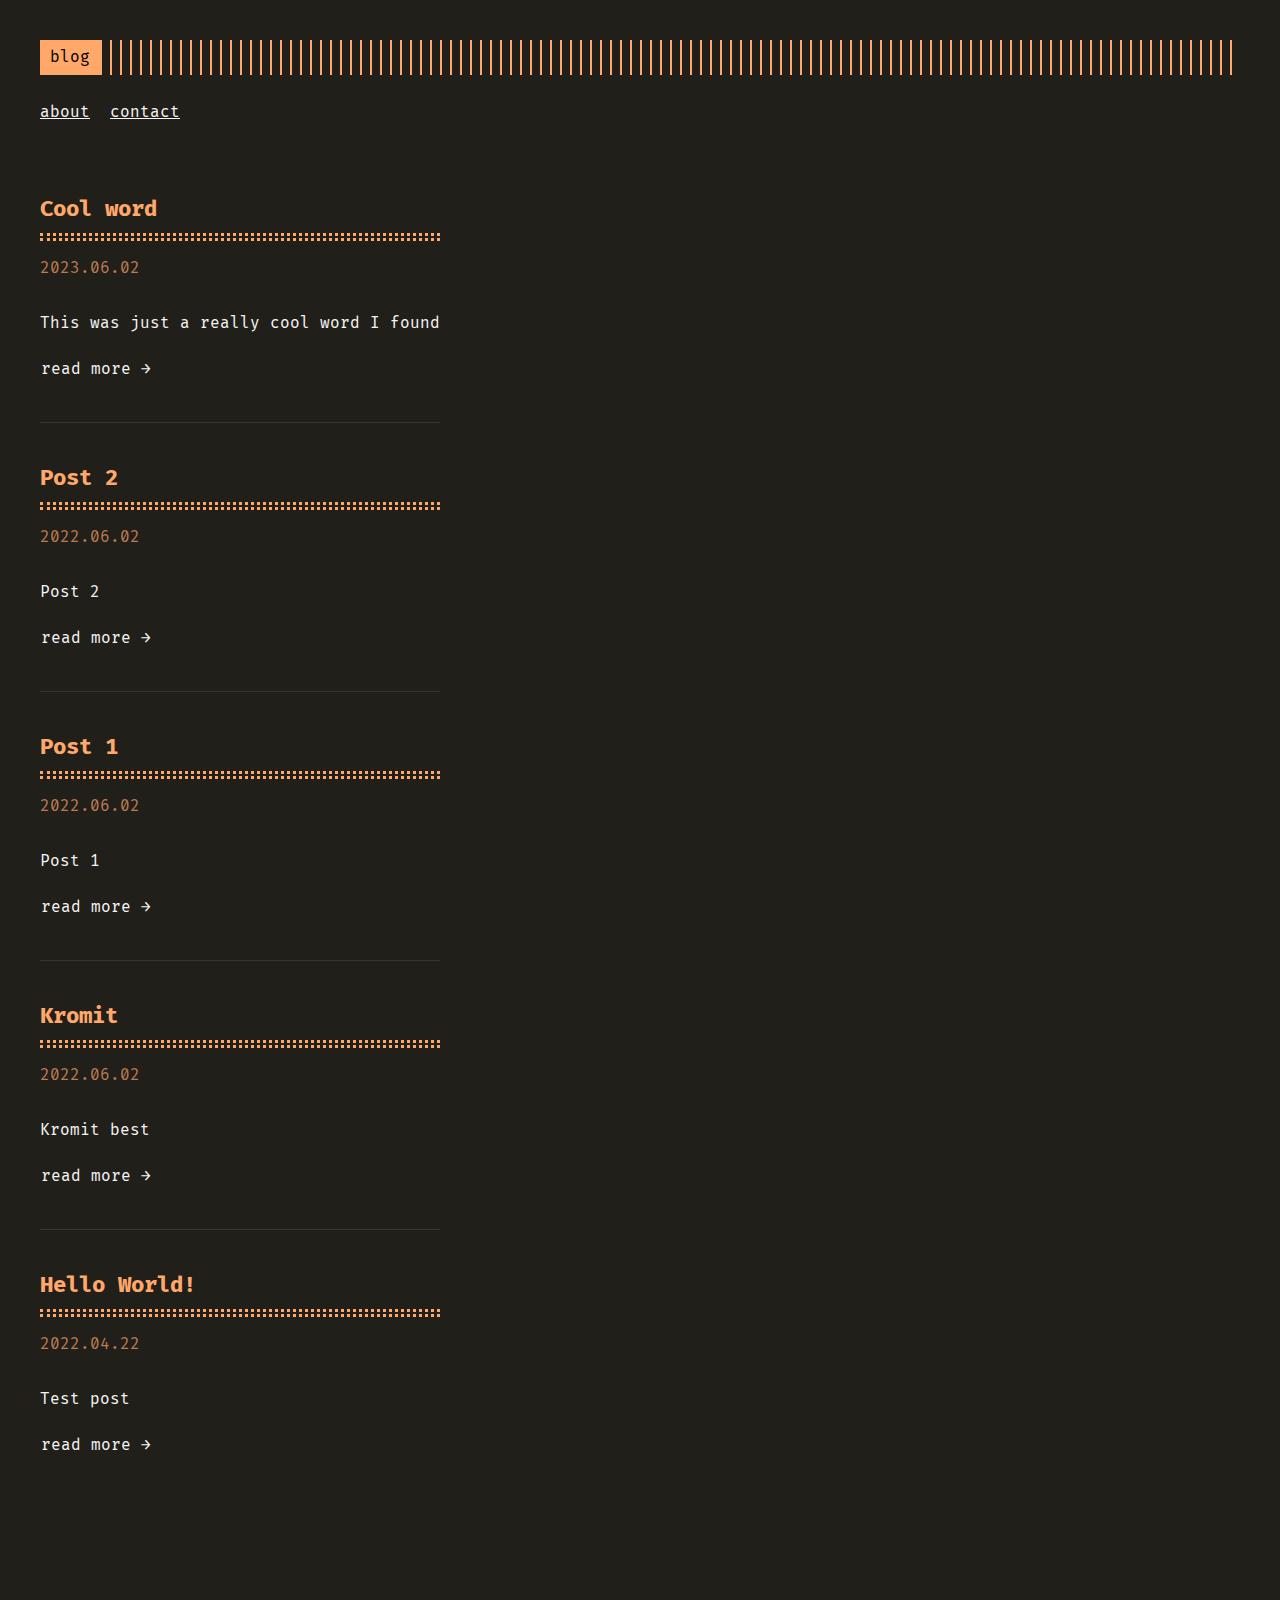
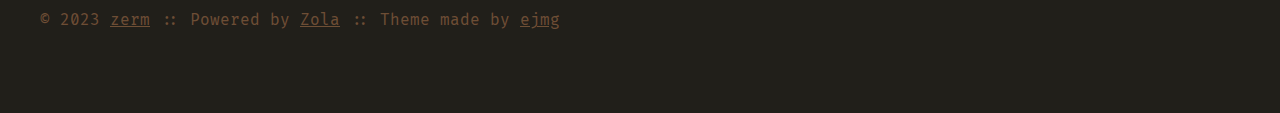
<file: index.html>
<!DOCTYPE html>
<html lang="en">
    <head><title>My website</title>
    <meta http-equiv="content-type" content="text/html; charset=utf-8">
    <meta name="viewport" content="width=device-width, initial-scale=1.0, maximum-scale=1"><meta name="description" content="Random musings"/>
    <meta property="og:title" content="My website -&nbsp;Random musings" />
    <meta property="og:type" content="website"/><meta property="og:url" content="https:&#x2F;&#x2F;oberblastmeister.github.io&#x2F;"/><meta property="og:description" content="Random musings"/>
    <link rel="preload" href="https://oberblastmeister.github.io/assets/fonts/FiraCode-Regular.woff2" as="font" type="font/woff2" crossorigin="anonymous">
    <link rel="preload" href="https://oberblastmeister.github.io/assets/fonts/FiraCode-Bold.woff2" as="font" type="font/woff2" crossorigin="anonymous">

    <link rel="stylesheet" href="https://oberblastmeister.github.io/style.css?h=20311fd9d8bf6b56aa68">
    <link rel="stylesheet" href=" https://oberblastmeister.github.io/color/orange.css?h=a5a5d7faf9d4bc3e0b18">
    
<link rel="alternate" type="application/atom+xml" title="My website RSS" href="https://oberblastmeister.github.io/atom.xml"></head>
    <body>
        <div class="container full">
<header class="header">
    <div class="header__inner">
        <div class="header__logo">
            <a href="&#x2F;">
    <div class="logo">
        blog
    </div>
</a>
        </div>
        <div class="menu-trigger">menu</div>
    </div>
    
    <nav class="menu">
        <ul class="menu__inner menu__inner--desktop">
            
            
                    <li>
                        <a href="
    
        https://oberblastmeister.github.io/about
    
">about</a>
                    </li>
                
                    <li>
                        <a href="
    
        https://oberblastmeister.github.io/contact
    
">contact</a>
                    </li>
                
            </ul>

        <ul class="menu__inner menu__inner--mobile">
            
        <li>
            <a href="
    
        https://oberblastmeister.github.io/about
    
">about</a>
        </li>
        <li>
            <a href="
    
        https://oberblastmeister.github.io/contact
    
">contact</a>
        </li>
        </ul>
    </nav>

    </header>
<div class="content">
<section class="posts"><div class="post on-list">
        <header>
            <h1 class="post-title">
                <a href="https:&#x2F;&#x2F;oberblastmeister.github.io&#x2F;nip&#x2F;">Cool word</a>
            </h1>
        </header>
        
        
        
    <div class="post-meta">
        <span class="post-date">2023.06.02
                </span>

        <span class="post-author"></span>

        

    
    
    </div>
<div class="post-content">
            This was just a really cool word I found</div>
        <div>
            <a class="read-more button" href="https:&#x2F;&#x2F;oberblastmeister.github.io&#x2F;nip&#x2F;">read more →</a>
        </div>
        </div>
    <div class="post on-list">
        <header>
            <h1 class="post-title">
                <a href="https:&#x2F;&#x2F;oberblastmeister.github.io&#x2F;another&#x2F;">Post 2</a>
            </h1>
        </header>
        
        
        
    <div class="post-meta">
        <span class="post-date">2022.06.02
                </span>

        <span class="post-author"></span>

        

    
    
    </div>
<div class="post-content">
            Post 2</div>
        <div>
            <a class="read-more button" href="https:&#x2F;&#x2F;oberblastmeister.github.io&#x2F;another&#x2F;">read more →</a>
        </div>
        </div>
    <div class="post on-list">
        <header>
            <h1 class="post-title">
                <a href="https:&#x2F;&#x2F;oberblastmeister.github.io&#x2F;jerry&#x2F;">Post 1</a>
            </h1>
        </header>
        
        
        
    <div class="post-meta">
        <span class="post-date">2022.06.02
                </span>

        <span class="post-author"></span>

        

    
    
    </div>
<div class="post-content">
            Post 1</div>
        <div>
            <a class="read-more button" href="https:&#x2F;&#x2F;oberblastmeister.github.io&#x2F;jerry&#x2F;">read more →</a>
        </div>
        </div>
    <div class="post on-list">
        <header>
            <h1 class="post-title">
                <a href="https:&#x2F;&#x2F;oberblastmeister.github.io&#x2F;kromit&#x2F;">Kromit</a>
            </h1>
        </header>
        
        
        
    <div class="post-meta">
        <span class="post-date">2022.06.02
                </span>

        <span class="post-author"></span>

        

    
    
    </div>
<div class="post-content">
            Kromit best</div>
        <div>
            <a class="read-more button" href="https:&#x2F;&#x2F;oberblastmeister.github.io&#x2F;kromit&#x2F;">read more →</a>
        </div>
        </div>
    <div class="post on-list">
        <header>
            <h1 class="post-title">
                <a href="https:&#x2F;&#x2F;oberblastmeister.github.io&#x2F;hello-world&#x2F;">Hello World!</a>
            </h1>
        </header>
        
        
        
    <div class="post-meta">
        <span class="post-date">2022.04.22
                </span>

        <span class="post-author"></span>

        

    
    
    </div>
<div class="post-content">
            Test post</div>
        <div>
            <a class="read-more button" href="https:&#x2F;&#x2F;oberblastmeister.github.io&#x2F;hello-world&#x2F;">read more →</a>
        </div>
        </div>
    </section>
</div>
    <div class="pagination">
        <div class="pagination__buttons">
            </div>
    </div>
<footer class="footer">
                    <div class="footer__inner"><div class="copyright">
            <span>© 2023 <a href="https://github.com/ejmg/zerm">zerm</a> :: Powered by <a href="https://www.getzola.org/">Zola</a></span>
            <span>:: Theme made by <a href="https://github.com/ejmg">ejmg</a></span>
        </div>
    <script type="text/javascript" src="https://oberblastmeister.github.io/assets/js/main.js"></script>
</div>
                    

                </footer></div>
    </body>
</html>
</file>
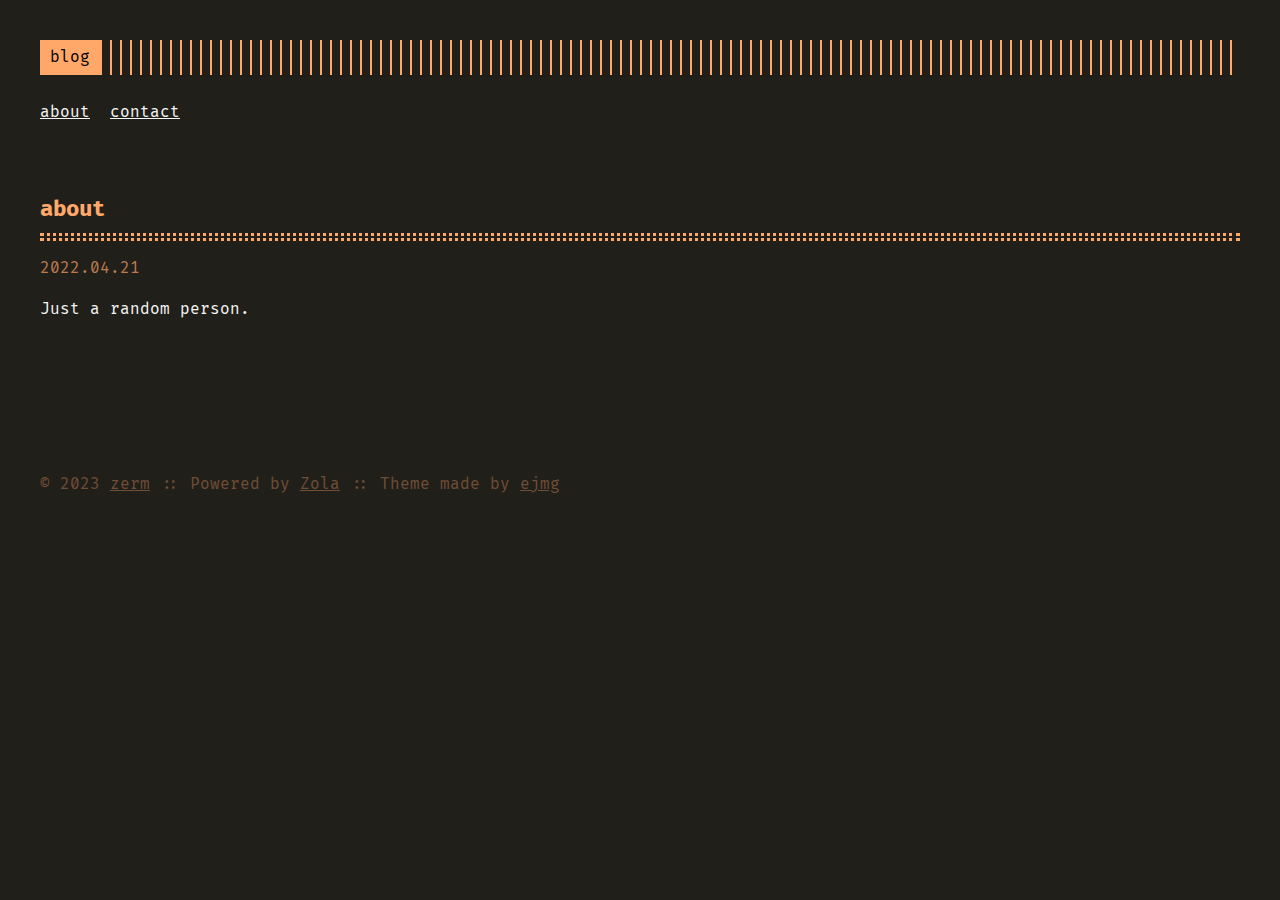
<file: about/index.html>
<!DOCTYPE html>
<html lang="en">
    <head>
    <title>about - Brian Shu</title>
    
    
    <meta http-equiv="content-type" content="text/html; charset=utf-8">
    <meta name="viewport" content="width=device-width, initial-scale=1.0, maximum-scale=1"><meta name="description" content="Random musings"/>
    <meta property="og:title" content="My website -&nbsp;about" />
    <meta property="og:type" content="website"/><meta property="og:url" content="https:&#x2F;&#x2F;oberblastmeister.github.io&#x2F;about&#x2F;"/><meta property="og:description" content="Random musings"/>
    <link rel="preload" href="https://oberblastmeister.github.io/assets/fonts/FiraCode-Regular.woff2" as="font" type="font/woff2" crossorigin="anonymous">
    <link rel="preload" href="https://oberblastmeister.github.io/assets/fonts/FiraCode-Bold.woff2" as="font" type="font/woff2" crossorigin="anonymous">

    <link rel="stylesheet" href="https://oberblastmeister.github.io/style.css?h=20311fd9d8bf6b56aa68">
    <link rel="stylesheet" href=" https://oberblastmeister.github.io/color/orange.css?h=a5a5d7faf9d4bc3e0b18">
    
<link rel="alternate" type="application/atom+xml" title="My website RSS" href="https://oberblastmeister.github.io/atom.xml"></head>
    <body>
        <div class="container full">
<header class="header">
    <div class="header__inner">
        <div class="header__logo">
            <a href="&#x2F;">
    <div class="logo">
        blog
    </div>
</a>
        </div>
        <div class="menu-trigger">menu</div>
    </div>
    
    <nav class="menu">
        <ul class="menu__inner menu__inner--desktop">
            
            
                    <li>
                        <a href="
    
        https://oberblastmeister.github.io/about
    
">about</a>
                    </li>
                
                    <li>
                        <a href="
    
        https://oberblastmeister.github.io/contact
    
">contact</a>
                    </li>
                
            </ul>

        <ul class="menu__inner menu__inner--mobile">
            
        <li>
            <a href="
    
        https://oberblastmeister.github.io/about
    
">about</a>
        </li>
        <li>
            <a href="
    
        https://oberblastmeister.github.io/contact
    
">contact</a>
        </li>
        </ul>
    </nav>

    </header>
<div class="content"><article class="post">
        <header>
            <h1 class="post-title">
                <a href="https:&#x2F;&#x2F;oberblastmeister.github.io&#x2F;about&#x2F;">about</a>
            </h1>
            
    <div class="post-meta">
        <span class="post-date">2022.04.21
                </span>

        <span class="post-author"></span>
    </div>

        </header><p>Just a random person.</p>

        
        
    </article></div>
    <div class="pagination">
        <div class="pagination__buttons">
            </div>
    </div>
<footer class="footer">
                    <div class="footer__inner"><div class="copyright">
            <span>© 2023 <a href="https://github.com/ejmg/zerm">zerm</a> :: Powered by <a href="https://www.getzola.org/">Zola</a></span>
            <span>:: Theme made by <a href="https://github.com/ejmg">ejmg</a></span>
        </div>
    <script type="text/javascript" src="https://oberblastmeister.github.io/assets/js/main.js"></script>
</div>
                    

                </footer></div>
    </body>
</html>
</file>
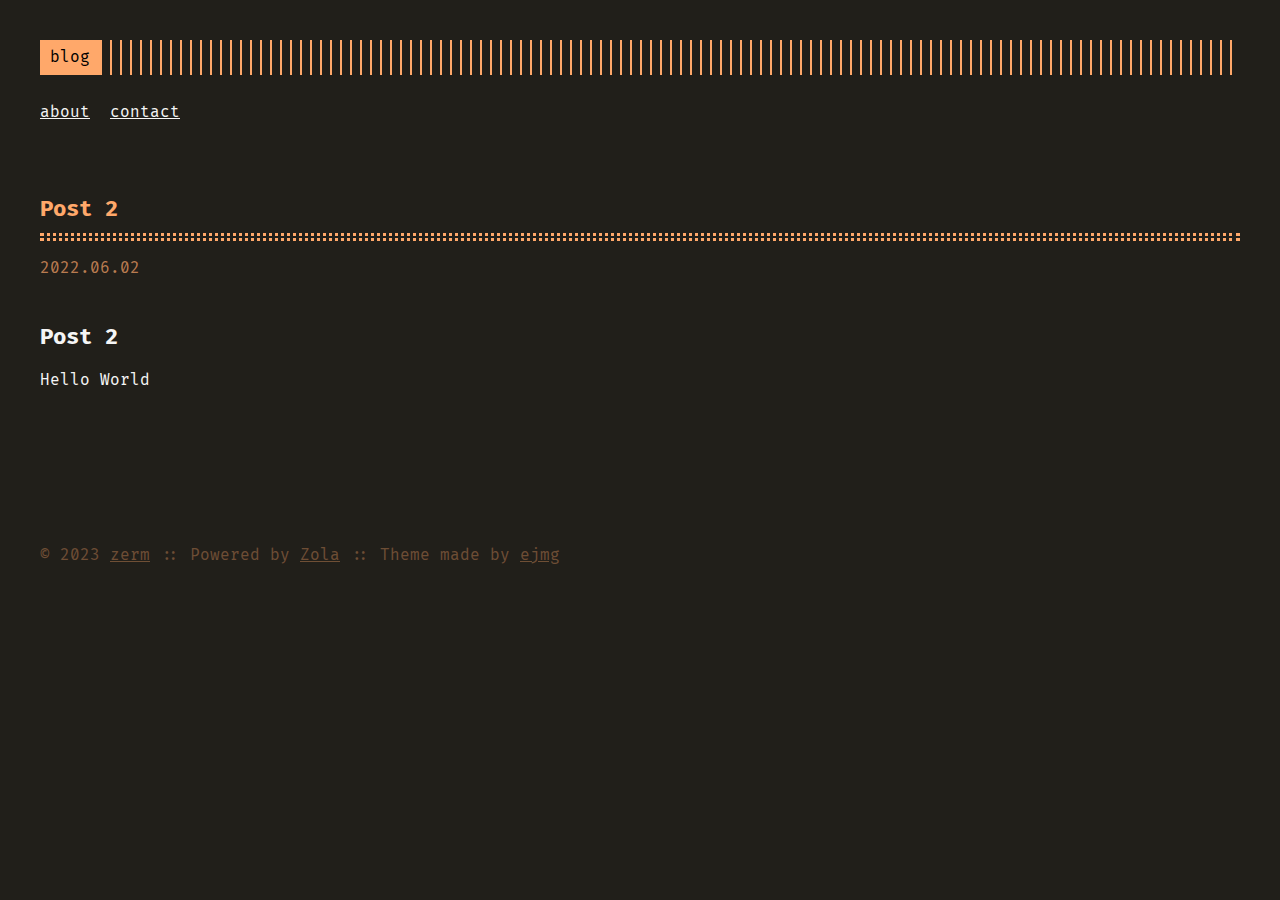
<file: another/index.html>
<!DOCTYPE html>
<html lang="en">
    <head>
    <title>Post 2 - Brian Shu</title>
    
    
    <meta http-equiv="content-type" content="text/html; charset=utf-8">
    <meta name="viewport" content="width=device-width, initial-scale=1.0, maximum-scale=1"><meta name="description" content="Random musings Post 2 Post 2"/>
    <meta property="og:title" content="My website -&nbsp;Post 2" />
    <meta property="og:type" content="website"/><meta property="og:url" content="https:&#x2F;&#x2F;oberblastmeister.github.io&#x2F;another&#x2F;"/><meta property="og:description" content="Post 2"/>
    <link rel="preload" href="https://oberblastmeister.github.io/assets/fonts/FiraCode-Regular.woff2" as="font" type="font/woff2" crossorigin="anonymous">
    <link rel="preload" href="https://oberblastmeister.github.io/assets/fonts/FiraCode-Bold.woff2" as="font" type="font/woff2" crossorigin="anonymous">

    <link rel="stylesheet" href="https://oberblastmeister.github.io/style.css?h=20311fd9d8bf6b56aa68">
    <link rel="stylesheet" href=" https://oberblastmeister.github.io/color/orange.css?h=a5a5d7faf9d4bc3e0b18">
    
<link rel="alternate" type="application/atom+xml" title="My website RSS" href="https://oberblastmeister.github.io/atom.xml"></head>
    <body>
        <div class="container full">
<header class="header">
    <div class="header__inner">
        <div class="header__logo">
            <a href="&#x2F;">
    <div class="logo">
        blog
    </div>
</a>
        </div>
        <div class="menu-trigger">menu</div>
    </div>
    
    <nav class="menu">
        <ul class="menu__inner menu__inner--desktop">
            
            
                    <li>
                        <a href="
    
        https://oberblastmeister.github.io/about
    
">about</a>
                    </li>
                
                    <li>
                        <a href="
    
        https://oberblastmeister.github.io/contact
    
">contact</a>
                    </li>
                
            </ul>

        <ul class="menu__inner menu__inner--mobile">
            
        <li>
            <a href="
    
        https://oberblastmeister.github.io/about
    
">about</a>
        </li>
        <li>
            <a href="
    
        https://oberblastmeister.github.io/contact
    
">contact</a>
        </li>
        </ul>
    </nav>

    </header>
<div class="content"><article class="post">
        <header>
            <h1 class="post-title">
                <a href="https:&#x2F;&#x2F;oberblastmeister.github.io&#x2F;another&#x2F;">Post 2</a>
            </h1>
            
    <div class="post-meta">
        <span class="post-date">2022.06.02
                </span>

        <span class="post-author"></span>

        

    
    
    </div>

            
    
</header><h1 id="post-2">Post 2<a class="zola-anchor" href="#post-2" aria-label="Anchor link for: post-2">§</a>
</h1>
<p>Hello World</p>


        
    
        

    <div id="disqus_thread"></div>
    <script>
        /**
        *  RECOMMENDED CONFIGURATION VARIABLES: EDIT AND UNCOMMENT THE SECTION BELOW TO INSERT DYNAMIC VALUES FROM YOUR PLATFORM OR CMS.
        *  LEARN WHY DEFINING THESE VARIABLES IS IMPORTANT: https://disqus.com/admin/universalcode/#configuration-variables    */
        
        var disqus_config = function () {
            this.page.url = 'https://oberblastmeister.github.io/another/';  // Replace PAGE_URL with your page's canonical URL variable
            this.page.identifier = 'https://oberblastmeister.github.io/another/'; // Replace PAGE_IDENTIFIER with your page's unique identifier variable
        };
        
        (function() { // DON'T EDIT BELOW THIS LINE
        var d = document, s = d.createElement('script');
        s.src = 'https://blog-uxhjoqcjze.disqus.com/embed.js';
        s.setAttribute('data-timestamp', +new Date());
        (d.head || d.body).appendChild(s);
        })();
    </script>
    <noscript>Please enable JavaScript to view the <a href="https://disqus.com/?ref_noscript">comments powered by Disqus.</a></noscript>


    

        
        
    </article></div>
    <div class="pagination">
        <div class="pagination__buttons">
            </div>
    </div>
<footer class="footer">
                    <div class="footer__inner"><div class="copyright">
            <span>© 2023 <a href="https://github.com/ejmg/zerm">zerm</a> :: Powered by <a href="https://www.getzola.org/">Zola</a></span>
            <span>:: Theme made by <a href="https://github.com/ejmg">ejmg</a></span>
        </div>
    <script type="text/javascript" src="https://oberblastmeister.github.io/assets/js/main.js"></script>
</div>
                    

                </footer></div>
    </body>
</html>
</file>
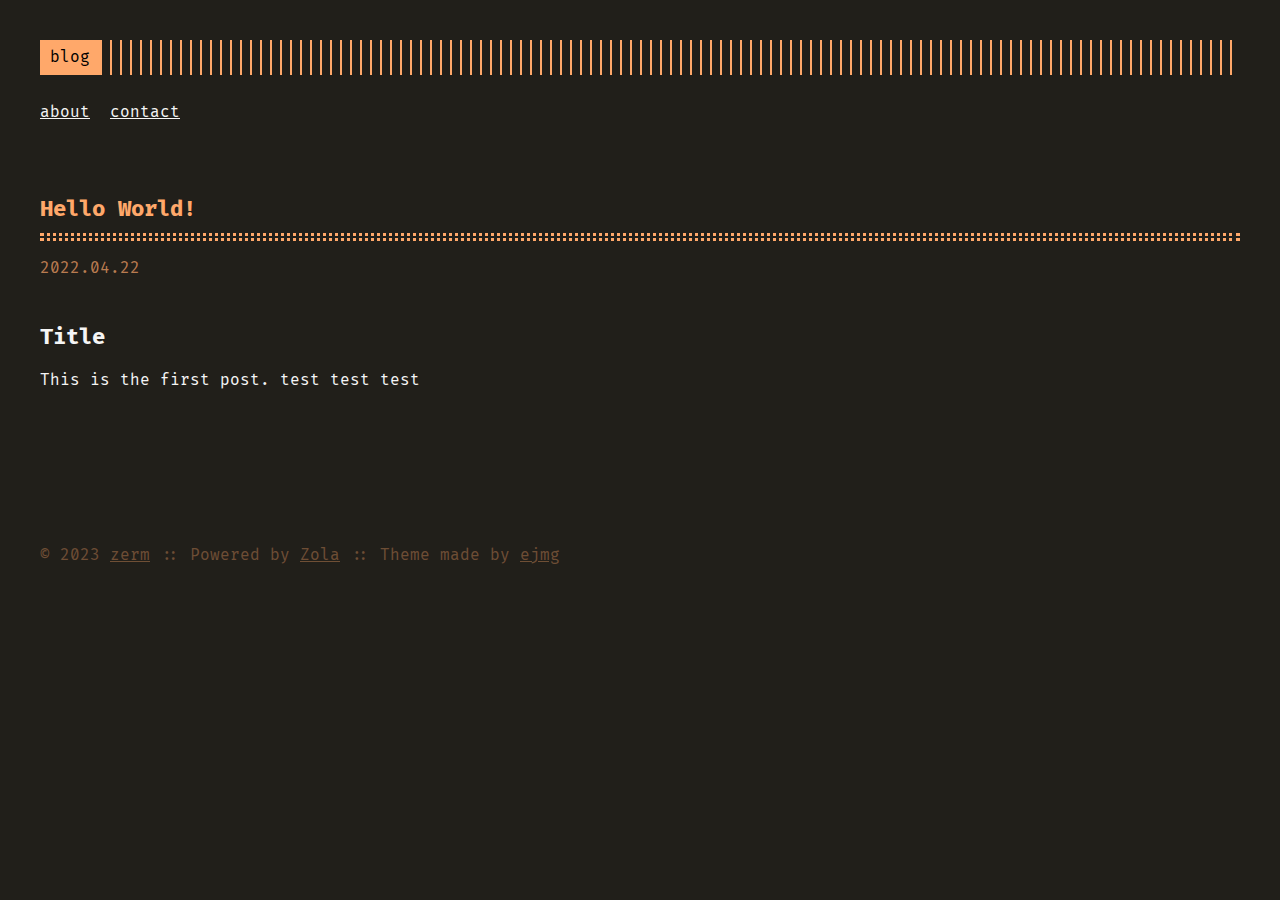
<file: hello-world/index.html>
<!DOCTYPE html>
<html lang="en">
    <head>
    <title>Hello World! - Brian Shu</title>
    
    
    <meta http-equiv="content-type" content="text/html; charset=utf-8">
    <meta name="viewport" content="width=device-width, initial-scale=1.0, maximum-scale=1"><meta name="description" content="Random musings Hello World! Test post"/>
    <meta property="og:title" content="My website -&nbsp;Hello World!" />
    <meta property="og:type" content="website"/><meta property="og:url" content="https:&#x2F;&#x2F;oberblastmeister.github.io&#x2F;hello-world&#x2F;"/><meta property="og:description" content="Test post"/>
    <link rel="preload" href="https://oberblastmeister.github.io/assets/fonts/FiraCode-Regular.woff2" as="font" type="font/woff2" crossorigin="anonymous">
    <link rel="preload" href="https://oberblastmeister.github.io/assets/fonts/FiraCode-Bold.woff2" as="font" type="font/woff2" crossorigin="anonymous">

    <link rel="stylesheet" href="https://oberblastmeister.github.io/style.css?h=20311fd9d8bf6b56aa68">
    <link rel="stylesheet" href=" https://oberblastmeister.github.io/color/orange.css?h=a5a5d7faf9d4bc3e0b18">
    
<link rel="alternate" type="application/atom+xml" title="My website RSS" href="https://oberblastmeister.github.io/atom.xml"></head>
    <body>
        <div class="container full">
<header class="header">
    <div class="header__inner">
        <div class="header__logo">
            <a href="&#x2F;">
    <div class="logo">
        blog
    </div>
</a>
        </div>
        <div class="menu-trigger">menu</div>
    </div>
    
    <nav class="menu">
        <ul class="menu__inner menu__inner--desktop">
            
            
                    <li>
                        <a href="
    
        https://oberblastmeister.github.io/about
    
">about</a>
                    </li>
                
                    <li>
                        <a href="
    
        https://oberblastmeister.github.io/contact
    
">contact</a>
                    </li>
                
            </ul>

        <ul class="menu__inner menu__inner--mobile">
            
        <li>
            <a href="
    
        https://oberblastmeister.github.io/about
    
">about</a>
        </li>
        <li>
            <a href="
    
        https://oberblastmeister.github.io/contact
    
">contact</a>
        </li>
        </ul>
    </nav>

    </header>
<div class="content"><article class="post">
        <header>
            <h1 class="post-title">
                <a href="https:&#x2F;&#x2F;oberblastmeister.github.io&#x2F;hello-world&#x2F;">Hello World!</a>
            </h1>
            
    <div class="post-meta">
        <span class="post-date">2022.04.22
                </span>

        <span class="post-author"></span>

        

    
    
    </div>

            
    
</header><h1 id="title">Title<a class="zola-anchor" href="#title" aria-label="Anchor link for: title">§</a>
</h1>
<p>This is the first post. test test test</p>


        
    
        

    <div id="disqus_thread"></div>
    <script>
        /**
        *  RECOMMENDED CONFIGURATION VARIABLES: EDIT AND UNCOMMENT THE SECTION BELOW TO INSERT DYNAMIC VALUES FROM YOUR PLATFORM OR CMS.
        *  LEARN WHY DEFINING THESE VARIABLES IS IMPORTANT: https://disqus.com/admin/universalcode/#configuration-variables    */
        
        var disqus_config = function () {
            this.page.url = 'https://oberblastmeister.github.io/hello-world/';  // Replace PAGE_URL with your page's canonical URL variable
            this.page.identifier = 'https://oberblastmeister.github.io/hello-world/'; // Replace PAGE_IDENTIFIER with your page's unique identifier variable
        };
        
        (function() { // DON'T EDIT BELOW THIS LINE
        var d = document, s = d.createElement('script');
        s.src = 'https://blog-uxhjoqcjze.disqus.com/embed.js';
        s.setAttribute('data-timestamp', +new Date());
        (d.head || d.body).appendChild(s);
        })();
    </script>
    <noscript>Please enable JavaScript to view the <a href="https://disqus.com/?ref_noscript">comments powered by Disqus.</a></noscript>


    

        
        
    </article></div>
    <div class="pagination">
        <div class="pagination__buttons">
            </div>
    </div>
<footer class="footer">
                    <div class="footer__inner"><div class="copyright">
            <span>© 2023 <a href="https://github.com/ejmg/zerm">zerm</a> :: Powered by <a href="https://www.getzola.org/">Zola</a></span>
            <span>:: Theme made by <a href="https://github.com/ejmg">ejmg</a></span>
        </div>
    <script type="text/javascript" src="https://oberblastmeister.github.io/assets/js/main.js"></script>
</div>
                    

                </footer></div>
    </body>
</html>
</file>
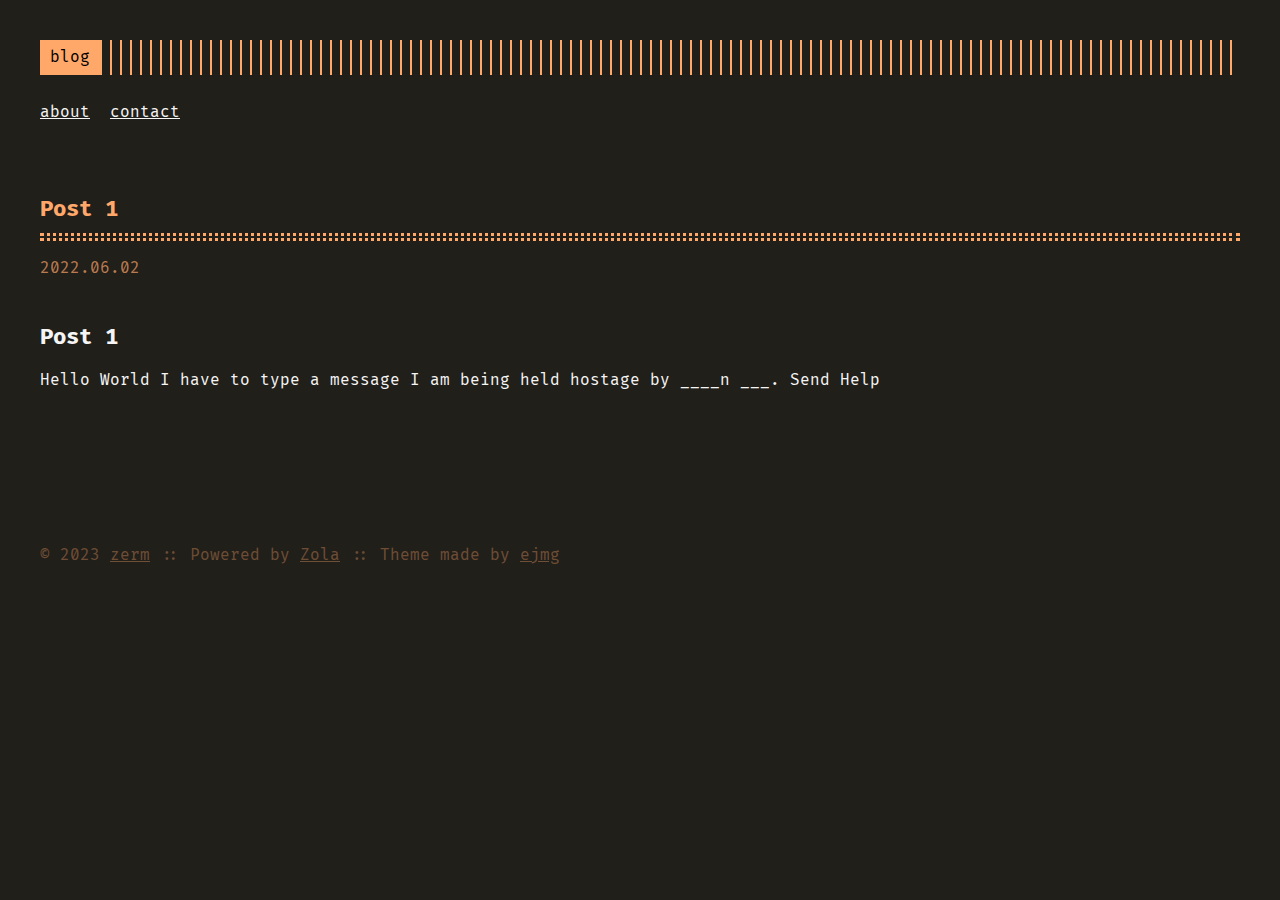
<file: jerry/index.html>
<!DOCTYPE html>
<html lang="en">
    <head>
    <title>Post 1 - Brian Shu</title>
    
    
    <meta http-equiv="content-type" content="text/html; charset=utf-8">
    <meta name="viewport" content="width=device-width, initial-scale=1.0, maximum-scale=1"><meta name="description" content="Random musings Post 1 Post 1"/>
    <meta property="og:title" content="My website -&nbsp;Post 1" />
    <meta property="og:type" content="website"/><meta property="og:url" content="https:&#x2F;&#x2F;oberblastmeister.github.io&#x2F;jerry&#x2F;"/><meta property="og:description" content="Post 1"/>
    <link rel="preload" href="https://oberblastmeister.github.io/assets/fonts/FiraCode-Regular.woff2" as="font" type="font/woff2" crossorigin="anonymous">
    <link rel="preload" href="https://oberblastmeister.github.io/assets/fonts/FiraCode-Bold.woff2" as="font" type="font/woff2" crossorigin="anonymous">

    <link rel="stylesheet" href="https://oberblastmeister.github.io/style.css?h=20311fd9d8bf6b56aa68">
    <link rel="stylesheet" href=" https://oberblastmeister.github.io/color/orange.css?h=a5a5d7faf9d4bc3e0b18">
    
<link rel="alternate" type="application/atom+xml" title="My website RSS" href="https://oberblastmeister.github.io/atom.xml"></head>
    <body>
        <div class="container full">
<header class="header">
    <div class="header__inner">
        <div class="header__logo">
            <a href="&#x2F;">
    <div class="logo">
        blog
    </div>
</a>
        </div>
        <div class="menu-trigger">menu</div>
    </div>
    
    <nav class="menu">
        <ul class="menu__inner menu__inner--desktop">
            
            
                    <li>
                        <a href="
    
        https://oberblastmeister.github.io/about
    
">about</a>
                    </li>
                
                    <li>
                        <a href="
    
        https://oberblastmeister.github.io/contact
    
">contact</a>
                    </li>
                
            </ul>

        <ul class="menu__inner menu__inner--mobile">
            
        <li>
            <a href="
    
        https://oberblastmeister.github.io/about
    
">about</a>
        </li>
        <li>
            <a href="
    
        https://oberblastmeister.github.io/contact
    
">contact</a>
        </li>
        </ul>
    </nav>

    </header>
<div class="content"><article class="post">
        <header>
            <h1 class="post-title">
                <a href="https:&#x2F;&#x2F;oberblastmeister.github.io&#x2F;jerry&#x2F;">Post 1</a>
            </h1>
            
    <div class="post-meta">
        <span class="post-date">2022.06.02
                </span>

        <span class="post-author"></span>

        

    
    
    </div>

            
    
</header><h1 id="post-1">Post 1<a class="zola-anchor" href="#post-1" aria-label="Anchor link for: post-1">§</a>
</h1>
<p>Hello World
I have to type a message
I am being held hostage by ____n ___.
Send Help</p>


        
    
        

    <div id="disqus_thread"></div>
    <script>
        /**
        *  RECOMMENDED CONFIGURATION VARIABLES: EDIT AND UNCOMMENT THE SECTION BELOW TO INSERT DYNAMIC VALUES FROM YOUR PLATFORM OR CMS.
        *  LEARN WHY DEFINING THESE VARIABLES IS IMPORTANT: https://disqus.com/admin/universalcode/#configuration-variables    */
        
        var disqus_config = function () {
            this.page.url = 'https://oberblastmeister.github.io/jerry/';  // Replace PAGE_URL with your page's canonical URL variable
            this.page.identifier = 'https://oberblastmeister.github.io/jerry/'; // Replace PAGE_IDENTIFIER with your page's unique identifier variable
        };
        
        (function() { // DON'T EDIT BELOW THIS LINE
        var d = document, s = d.createElement('script');
        s.src = 'https://blog-uxhjoqcjze.disqus.com/embed.js';
        s.setAttribute('data-timestamp', +new Date());
        (d.head || d.body).appendChild(s);
        })();
    </script>
    <noscript>Please enable JavaScript to view the <a href="https://disqus.com/?ref_noscript">comments powered by Disqus.</a></noscript>


    

        
        
    </article></div>
    <div class="pagination">
        <div class="pagination__buttons">
            </div>
    </div>
<footer class="footer">
                    <div class="footer__inner"><div class="copyright">
            <span>© 2023 <a href="https://github.com/ejmg/zerm">zerm</a> :: Powered by <a href="https://www.getzola.org/">Zola</a></span>
            <span>:: Theme made by <a href="https://github.com/ejmg">ejmg</a></span>
        </div>
    <script type="text/javascript" src="https://oberblastmeister.github.io/assets/js/main.js"></script>
</div>
                    

                </footer></div>
    </body>
</html>
</file>
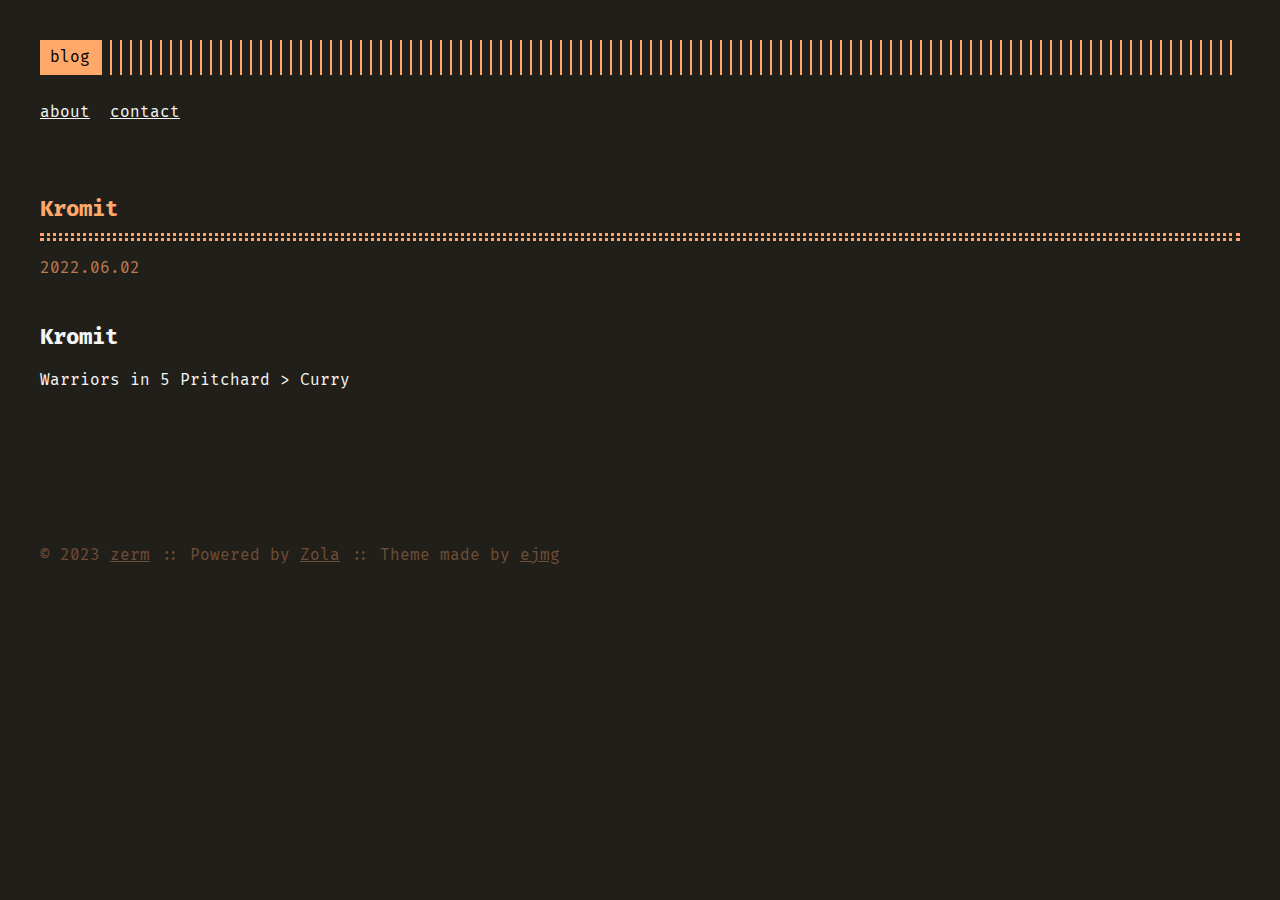
<file: kromit/index.html>
<!DOCTYPE html>
<html lang="en">
    <head>
    <title>Kromit - Brian Shu</title>
    
    
    <meta http-equiv="content-type" content="text/html; charset=utf-8">
    <meta name="viewport" content="width=device-width, initial-scale=1.0, maximum-scale=1"><meta name="description" content="Random musings Kromit Kromit best"/>
    <meta property="og:title" content="My website -&nbsp;Kromit" />
    <meta property="og:type" content="website"/><meta property="og:url" content="https:&#x2F;&#x2F;oberblastmeister.github.io&#x2F;kromit&#x2F;"/><meta property="og:description" content="Kromit best"/>
    <link rel="preload" href="https://oberblastmeister.github.io/assets/fonts/FiraCode-Regular.woff2" as="font" type="font/woff2" crossorigin="anonymous">
    <link rel="preload" href="https://oberblastmeister.github.io/assets/fonts/FiraCode-Bold.woff2" as="font" type="font/woff2" crossorigin="anonymous">

    <link rel="stylesheet" href="https://oberblastmeister.github.io/style.css?h=20311fd9d8bf6b56aa68">
    <link rel="stylesheet" href=" https://oberblastmeister.github.io/color/orange.css?h=a5a5d7faf9d4bc3e0b18">
    
<link rel="alternate" type="application/atom+xml" title="My website RSS" href="https://oberblastmeister.github.io/atom.xml"></head>
    <body>
        <div class="container full">
<header class="header">
    <div class="header__inner">
        <div class="header__logo">
            <a href="&#x2F;">
    <div class="logo">
        blog
    </div>
</a>
        </div>
        <div class="menu-trigger">menu</div>
    </div>
    
    <nav class="menu">
        <ul class="menu__inner menu__inner--desktop">
            
            
                    <li>
                        <a href="
    
        https://oberblastmeister.github.io/about
    
">about</a>
                    </li>
                
                    <li>
                        <a href="
    
        https://oberblastmeister.github.io/contact
    
">contact</a>
                    </li>
                
            </ul>

        <ul class="menu__inner menu__inner--mobile">
            
        <li>
            <a href="
    
        https://oberblastmeister.github.io/about
    
">about</a>
        </li>
        <li>
            <a href="
    
        https://oberblastmeister.github.io/contact
    
">contact</a>
        </li>
        </ul>
    </nav>

    </header>
<div class="content"><article class="post">
        <header>
            <h1 class="post-title">
                <a href="https:&#x2F;&#x2F;oberblastmeister.github.io&#x2F;kromit&#x2F;">Kromit</a>
            </h1>
            
    <div class="post-meta">
        <span class="post-date">2022.06.02
                </span>

        <span class="post-author"></span>

        

    
    
    </div>

            
    
</header><h1 id="kromit">Kromit<a class="zola-anchor" href="#kromit" aria-label="Anchor link for: kromit">§</a>
</h1>
<p>Warriors in 5
Pritchard &gt; Curry</p>


        
    
        

    <div id="disqus_thread"></div>
    <script>
        /**
        *  RECOMMENDED CONFIGURATION VARIABLES: EDIT AND UNCOMMENT THE SECTION BELOW TO INSERT DYNAMIC VALUES FROM YOUR PLATFORM OR CMS.
        *  LEARN WHY DEFINING THESE VARIABLES IS IMPORTANT: https://disqus.com/admin/universalcode/#configuration-variables    */
        
        var disqus_config = function () {
            this.page.url = 'https://oberblastmeister.github.io/kromit/';  // Replace PAGE_URL with your page's canonical URL variable
            this.page.identifier = 'https://oberblastmeister.github.io/kromit/'; // Replace PAGE_IDENTIFIER with your page's unique identifier variable
        };
        
        (function() { // DON'T EDIT BELOW THIS LINE
        var d = document, s = d.createElement('script');
        s.src = 'https://blog-uxhjoqcjze.disqus.com/embed.js';
        s.setAttribute('data-timestamp', +new Date());
        (d.head || d.body).appendChild(s);
        })();
    </script>
    <noscript>Please enable JavaScript to view the <a href="https://disqus.com/?ref_noscript">comments powered by Disqus.</a></noscript>


    

        
        
    </article></div>
    <div class="pagination">
        <div class="pagination__buttons">
            </div>
    </div>
<footer class="footer">
                    <div class="footer__inner"><div class="copyright">
            <span>© 2023 <a href="https://github.com/ejmg/zerm">zerm</a> :: Powered by <a href="https://www.getzola.org/">Zola</a></span>
            <span>:: Theme made by <a href="https://github.com/ejmg">ejmg</a></span>
        </div>
    <script type="text/javascript" src="https://oberblastmeister.github.io/assets/js/main.js"></script>
</div>
                    

                </footer></div>
    </body>
</html>
</file>
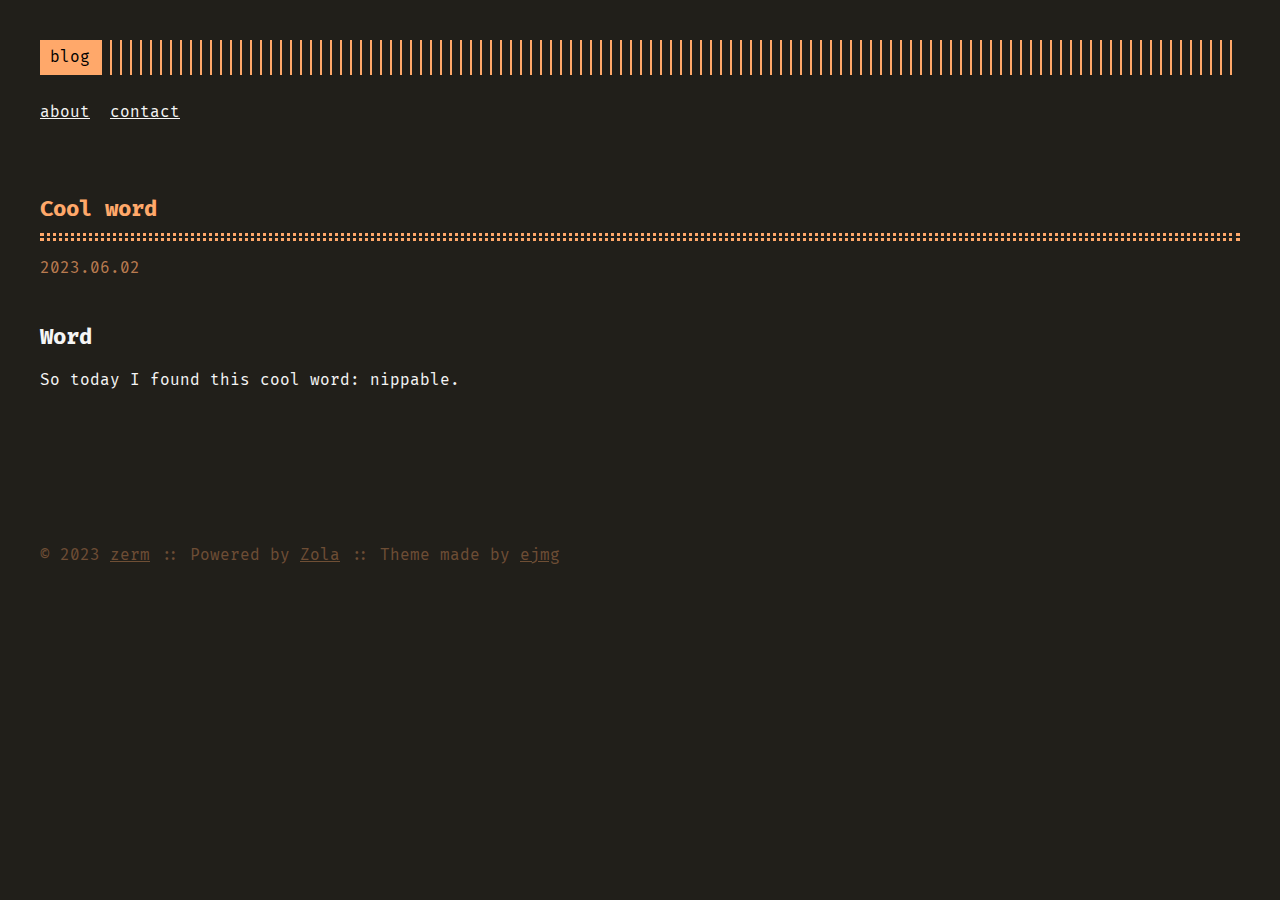
<file: nip/index.html>
<!DOCTYPE html>
<html lang="en">
    <head>
    <title>Cool word - Brian Shu</title>
    
    
    <meta http-equiv="content-type" content="text/html; charset=utf-8">
    <meta name="viewport" content="width=device-width, initial-scale=1.0, maximum-scale=1"><meta name="description" content="Random musings Cool word This was just a really cool word I found"/>
    <meta property="og:title" content="My website -&nbsp;Cool word" />
    <meta property="og:type" content="website"/><meta property="og:url" content="https:&#x2F;&#x2F;oberblastmeister.github.io&#x2F;nip&#x2F;"/><meta property="og:description" content="This was just a really cool word I found"/>
    <link rel="preload" href="https://oberblastmeister.github.io/assets/fonts/FiraCode-Regular.woff2" as="font" type="font/woff2" crossorigin="anonymous">
    <link rel="preload" href="https://oberblastmeister.github.io/assets/fonts/FiraCode-Bold.woff2" as="font" type="font/woff2" crossorigin="anonymous">

    <link rel="stylesheet" href="https://oberblastmeister.github.io/style.css?h=20311fd9d8bf6b56aa68">
    <link rel="stylesheet" href=" https://oberblastmeister.github.io/color/orange.css?h=a5a5d7faf9d4bc3e0b18">
    
<link rel="alternate" type="application/atom+xml" title="My website RSS" href="https://oberblastmeister.github.io/atom.xml"></head>
    <body>
        <div class="container full">
<header class="header">
    <div class="header__inner">
        <div class="header__logo">
            <a href="&#x2F;">
    <div class="logo">
        blog
    </div>
</a>
        </div>
        <div class="menu-trigger">menu</div>
    </div>
    
    <nav class="menu">
        <ul class="menu__inner menu__inner--desktop">
            
            
                    <li>
                        <a href="
    
        https://oberblastmeister.github.io/about
    
">about</a>
                    </li>
                
                    <li>
                        <a href="
    
        https://oberblastmeister.github.io/contact
    
">contact</a>
                    </li>
                
            </ul>

        <ul class="menu__inner menu__inner--mobile">
            
        <li>
            <a href="
    
        https://oberblastmeister.github.io/about
    
">about</a>
        </li>
        <li>
            <a href="
    
        https://oberblastmeister.github.io/contact
    
">contact</a>
        </li>
        </ul>
    </nav>

    </header>
<div class="content"><article class="post">
        <header>
            <h1 class="post-title">
                <a href="https:&#x2F;&#x2F;oberblastmeister.github.io&#x2F;nip&#x2F;">Cool word</a>
            </h1>
            
    <div class="post-meta">
        <span class="post-date">2023.06.02
                </span>

        <span class="post-author"></span>

        

    
    
    </div>

            
    
</header><h1 id="word">Word<a class="zola-anchor" href="#word" aria-label="Anchor link for: word">§</a>
</h1>
<p>So today I found this cool word: nippable.</p>


        
    
        

    <div id="disqus_thread"></div>
    <script>
        /**
        *  RECOMMENDED CONFIGURATION VARIABLES: EDIT AND UNCOMMENT THE SECTION BELOW TO INSERT DYNAMIC VALUES FROM YOUR PLATFORM OR CMS.
        *  LEARN WHY DEFINING THESE VARIABLES IS IMPORTANT: https://disqus.com/admin/universalcode/#configuration-variables    */
        
        var disqus_config = function () {
            this.page.url = 'https://oberblastmeister.github.io/nip/';  // Replace PAGE_URL with your page's canonical URL variable
            this.page.identifier = 'https://oberblastmeister.github.io/nip/'; // Replace PAGE_IDENTIFIER with your page's unique identifier variable
        };
        
        (function() { // DON'T EDIT BELOW THIS LINE
        var d = document, s = d.createElement('script');
        s.src = 'https://blog-uxhjoqcjze.disqus.com/embed.js';
        s.setAttribute('data-timestamp', +new Date());
        (d.head || d.body).appendChild(s);
        })();
    </script>
    <noscript>Please enable JavaScript to view the <a href="https://disqus.com/?ref_noscript">comments powered by Disqus.</a></noscript>


    

        
        
    </article></div>
    <div class="pagination">
        <div class="pagination__buttons">
            </div>
    </div>
<footer class="footer">
                    <div class="footer__inner"><div class="copyright">
            <span>© 2023 <a href="https://github.com/ejmg/zerm">zerm</a> :: Powered by <a href="https://www.getzola.org/">Zola</a></span>
            <span>:: Theme made by <a href="https://github.com/ejmg">ejmg</a></span>
        </div>
    <script type="text/javascript" src="https://oberblastmeister.github.io/assets/js/main.js"></script>
</div>
                    

                </footer></div>
    </body>
</html>
</file>
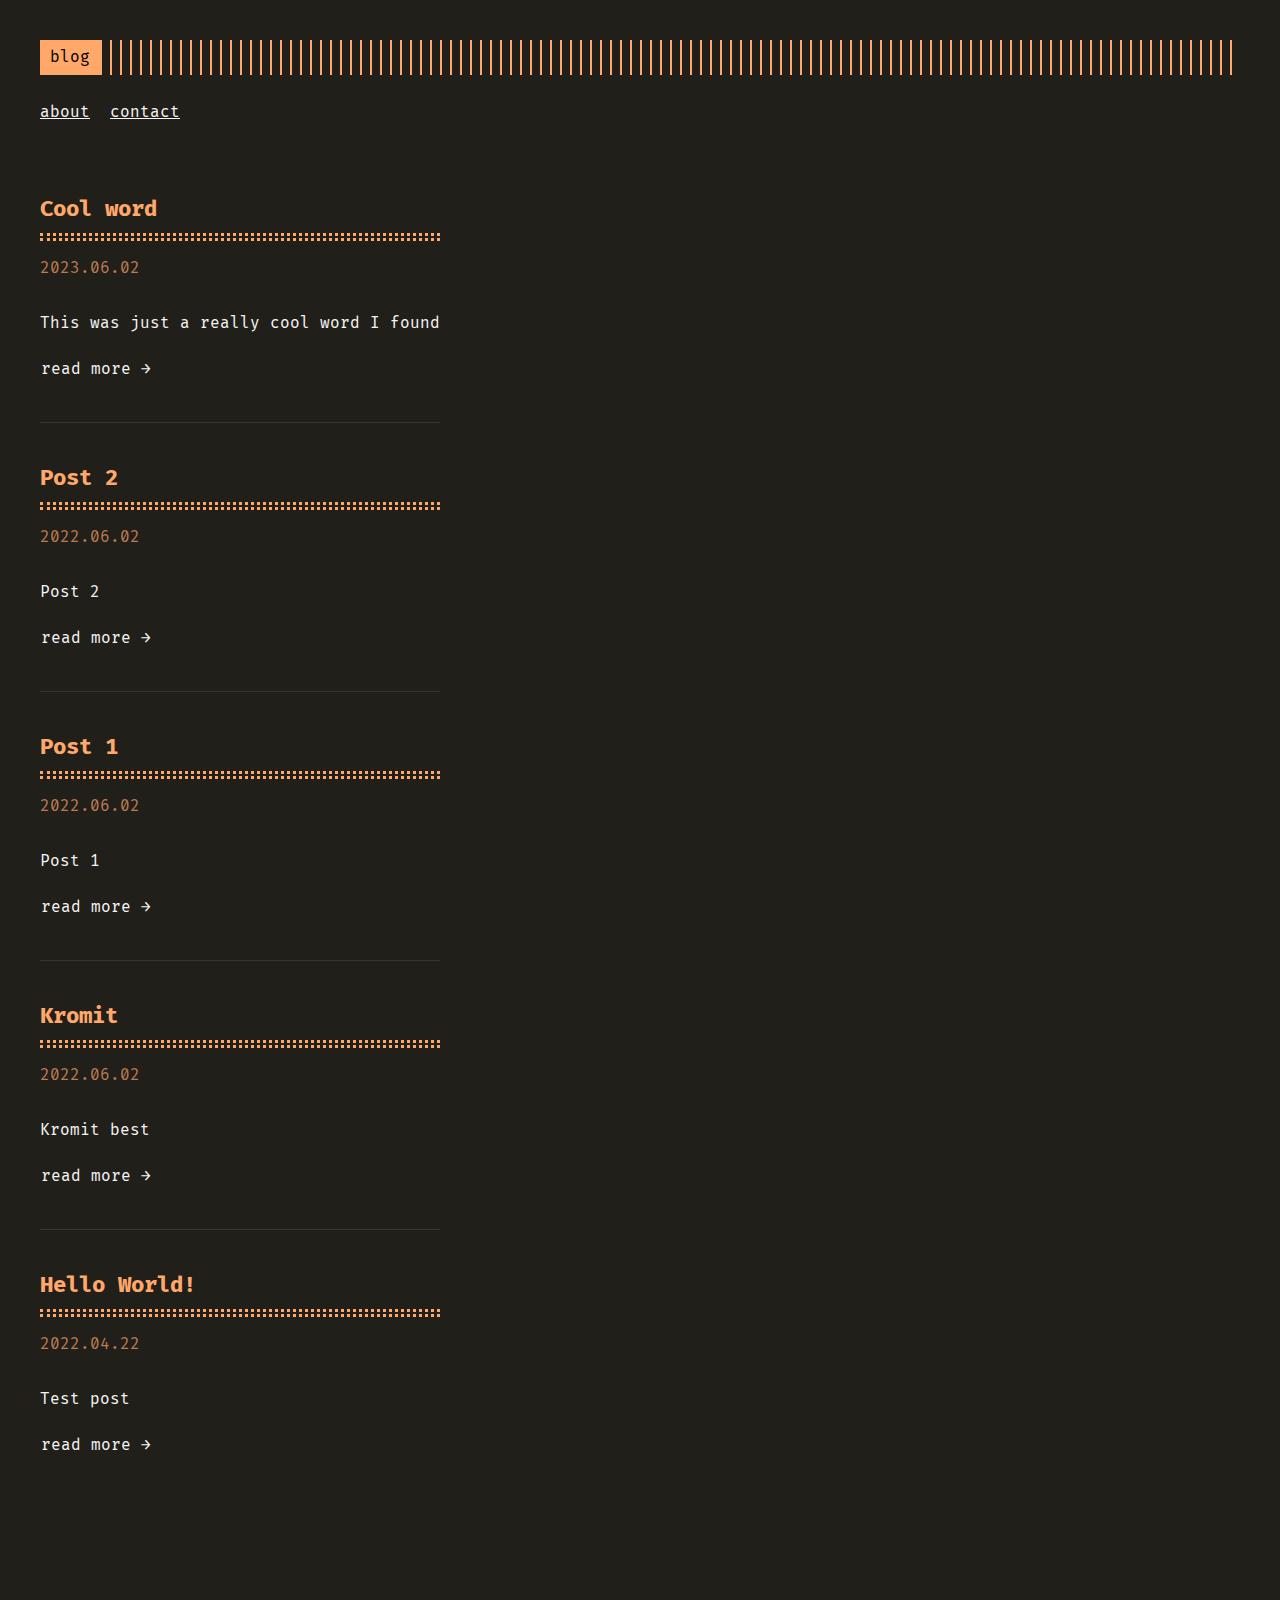
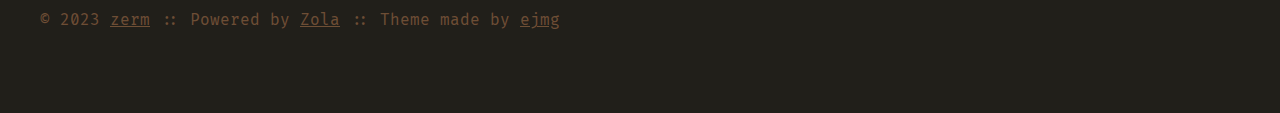
<file: page/1/index.html>
<!doctype html>
<meta charset="utf-8">
<link rel="canonical" href="https://oberblastmeister.github.io/">
<meta http-equiv="refresh" content="0; url=https://oberblastmeister.github.io/">
<title>Redirect</title>
<p><a href="https://oberblastmeister.github.io/">Click here</a> to be redirected.</p>
</file>
